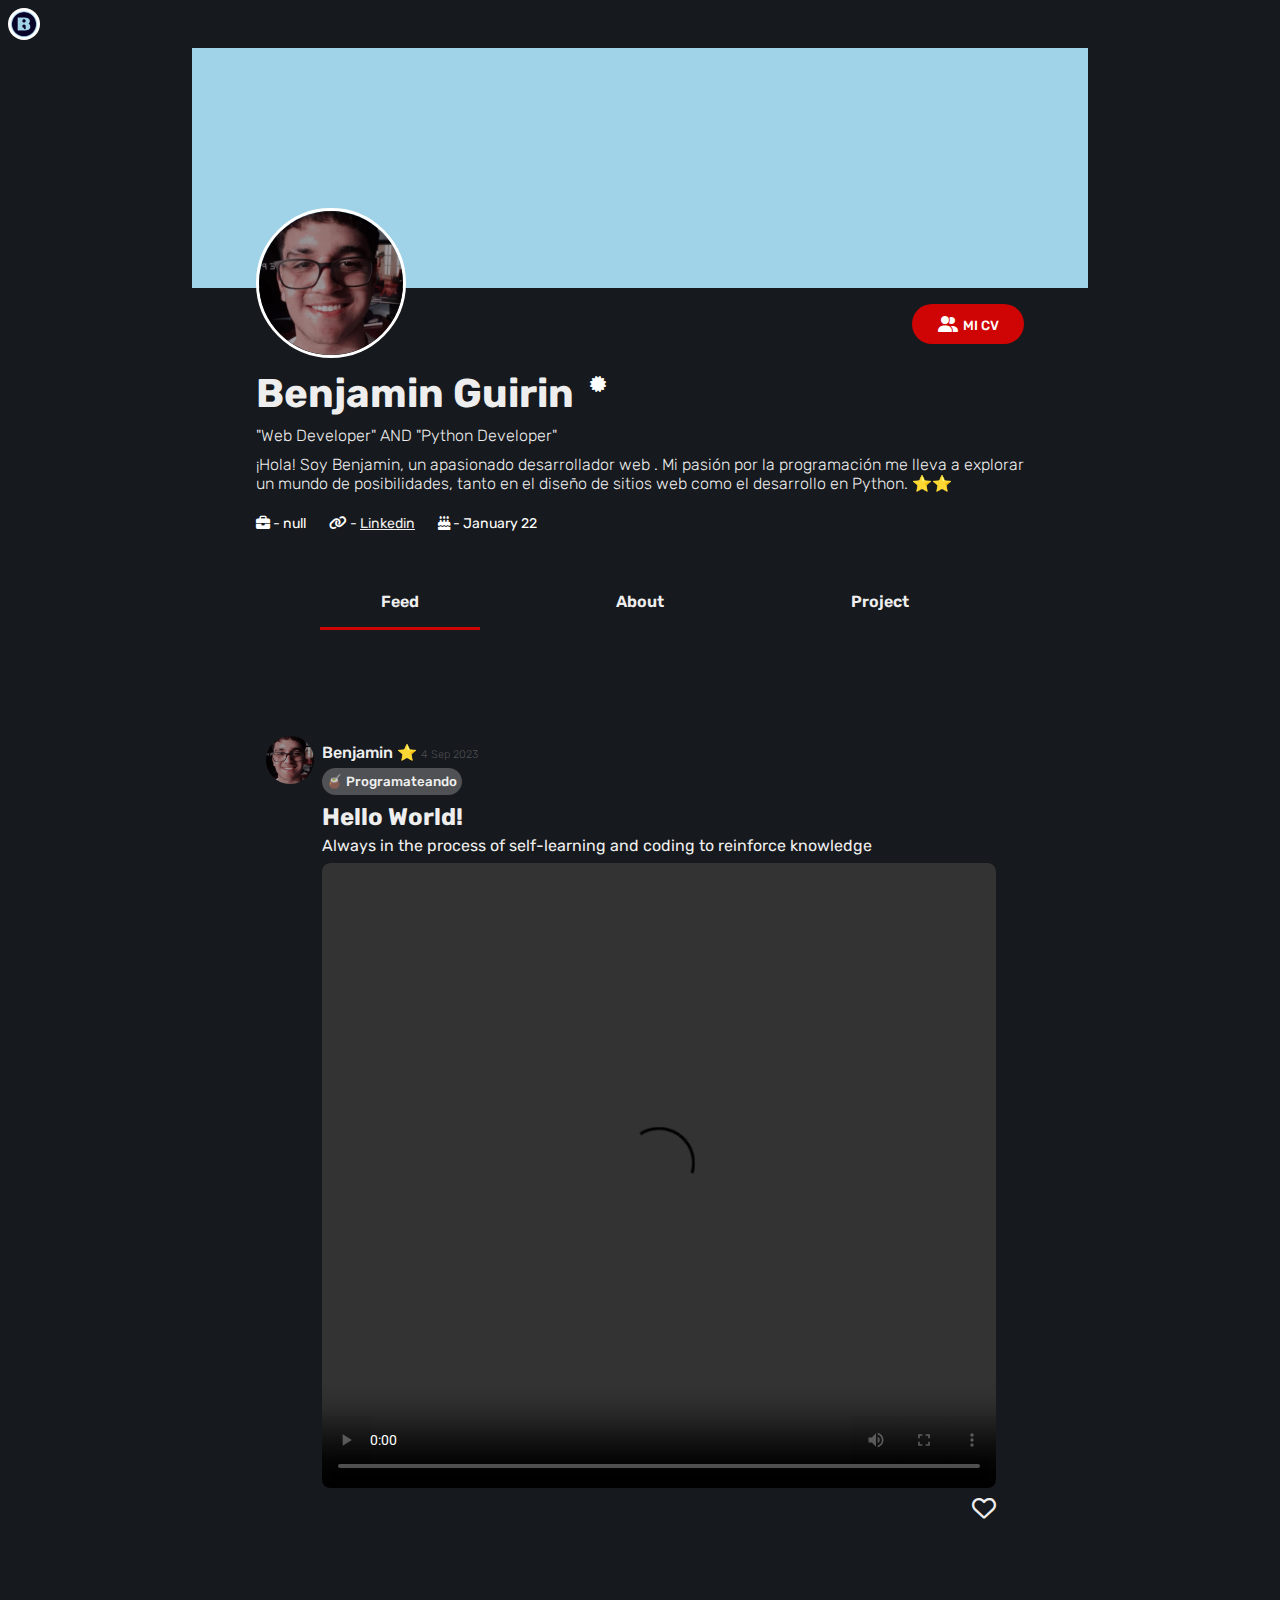
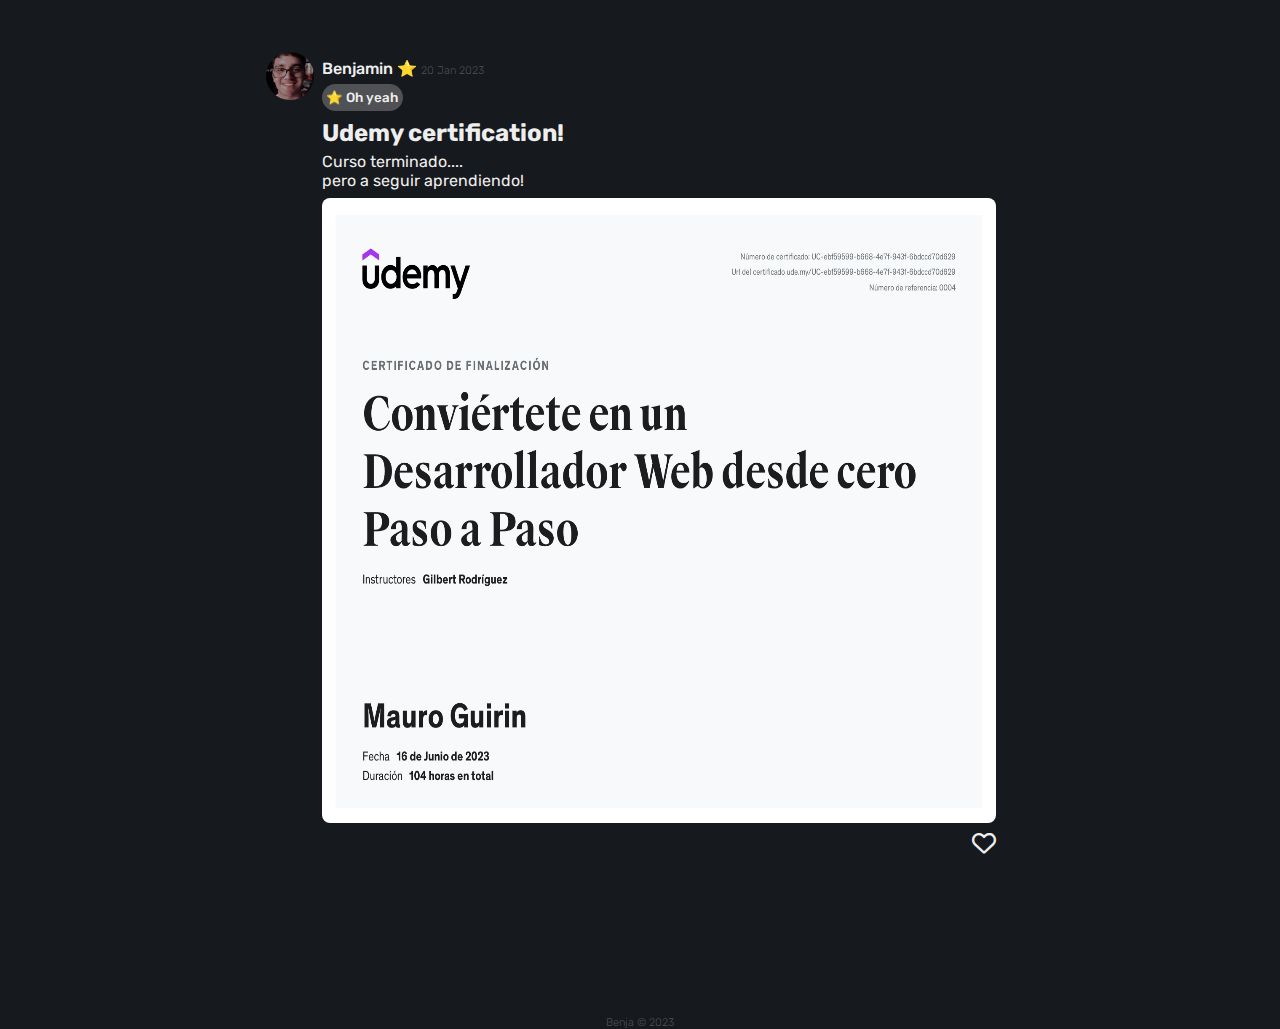
<file: index.html>
<!DOCTYPE html>
<html lang="es">
<head>
    <meta charset="UTF-8">
    <meta name="viewport" content="width=device-width, initial-scale=1.0">
    <title>Web Developer| Benjamin Guirin</title>
    <link rel="stylesheet" href="css/css.css">
    <link rel="stylesheet" href="https://cdnjs.cloudflare.com/ajax/libs/font-awesome/6.4.0/css/all.min.css">

 
</head>
<body class="bg-dark">
<!-- Nav -->
<nav>
    <div class="logo">
        <img src="img-vd/logo.png" alt="">
    </div>
</nav>
<!-- Header -->
<header>
    <div class="container-h">
    <!-- <iframe src="https://offline-dino-game.firebaseapp.com/" frameborder="0"></iframe>  -->
    

    </div>
    <div class="content-h">
        <div class="d1">
            <div class="img-perfil">
                <img src="img-vd/benja.jpg" style="border-radius: 50%;">
            </div>
            <div class="boton">
                 <i class="fa-solid fa-user-group" style="color: #ffffff;" for="boton"></i>
                <a href="img-vd/cv Benjamin Guirin (3).pdf" target="_blank"><input type="button" value="MI CV" name="boton"  href=""></a>
            </div>
        </div>
        <div class="d2">
            <div class="nombre">
                <h1> Benjamin Guirin</h1>
                <i class="fa-solid fa-certificate" style="color: #ffffff;"></i>
            </div>
            <div class="subnombre">
                <p>"Web Developer" AND "Python Developer"</p>
                <p> ¡Hola! Soy Benjamin, un apasionado desarrollador web . Mi pasión por la programación me lleva a explorar un mundo de posibilidades, tanto en el diseño de sitios web como el desarrollo en Python.  ⭐⭐</p>
            </div>
            <div class="links">
                <ul>
                    <li>
                       <i class="fa-solid fa-briefcase" style="color: #ffffff;"></i>
                        <span>- null</span>
                    </li>
                    <li>
                        <i class="fa-solid fa-link" style="color: #ffffff;"></i>
                        <span>- <a href="https://www.linkedin.com/in/benjamin-guirin-92a4bb256/" style=" color: #eee;" target="_blank">Linkedin</a></span>
                    </li>
                    <li>
                        <i class="fa-solid fa-cake-candles" style="color: #ffffff;"></i>
                        <span>- January 22</span>
                    </li>
                    <!-- <li>
                        <i class="fa-solid fa-calendar-days" style="color: #ffffff;"></i>
                        <span>- Joined Jan 2023</span>
                    </li> -->
                </ul>
            </div>
        </div>
    </div>
</header>
<!--Main -->
<main>
    <div class="nav-data">
        <ul>
            <li style="border-bottom:3px solid #cf0404;" ><a href="index.html">Feed</a></li>
            <li><a href="about.html">About</a></li>
            <li><a href="project.html">Project</a></li>
        </ul>
    </div>
    <section class="post">
        <article id="about" class="container-post">
            <div class="img-post">
                <img src="img-vd/benja.jpg" alt="" >
            </div>
            <div class="content-post">
                <div class="name-post">
                    <a href="">Benjamin ⭐ <span>4 Sep 2023</span></a>
                </div>
                <div class="estado">
                    <button type="submit"> 🧉 Programateando</button>
                </div>
                <div class="content">
                    <h2>Hello World!</h2>
                    <p>
                    Always in the process of self-learning and coding to reinforce knowledge     
                    </p>
                </div>
                 
                <div class="publicacion">
                        <video src="img-vd/VID_40960919_080320_073.mp4" alt="" controls></video>
                        <div class="reaction " ">
                           <i id="C-blanco" class="fa-regular fa-heart"></i>
                        </div>
                 </div>
            </div>
        </article>
        <article  class="container-post">
            <div class="img-post">
                <img src="img-vd/benja.jpg" alt="" >
            </div>
            <div class="content-post">
                <div class="name-post">
                    <a href="">Benjamin ⭐ <span>20 Jan 2023</span></a>
                </div>
                <div class="estado">
                    <button type="submit"> ⭐ Oh yeah</button>
                </div>
                <div class="content">
                    <h2>Udemy certification!</h2>
                    <p>Curso terminado.... <br> pero a seguir aprendiendo!</p>
                </div> 
                 <div class="publicacion">
                        <img src="img-vd/CERTIFICADO-UDEMY.jpg" alt="" controls></img>
                        <div class="reaction " ">
                           <i id="C-blanco" class="fa-regular fa-heart "></i>
                        </div>
                    </div>
            </div>
        </article>

    </section>
</main>
<!--Footer  -->
<footer>
 <span>Benja © 2023</span>
</footer>
        
        <!-- header section ends -->  
        <script src="js/js.js"></script>
          
</body>
</html>
</file>
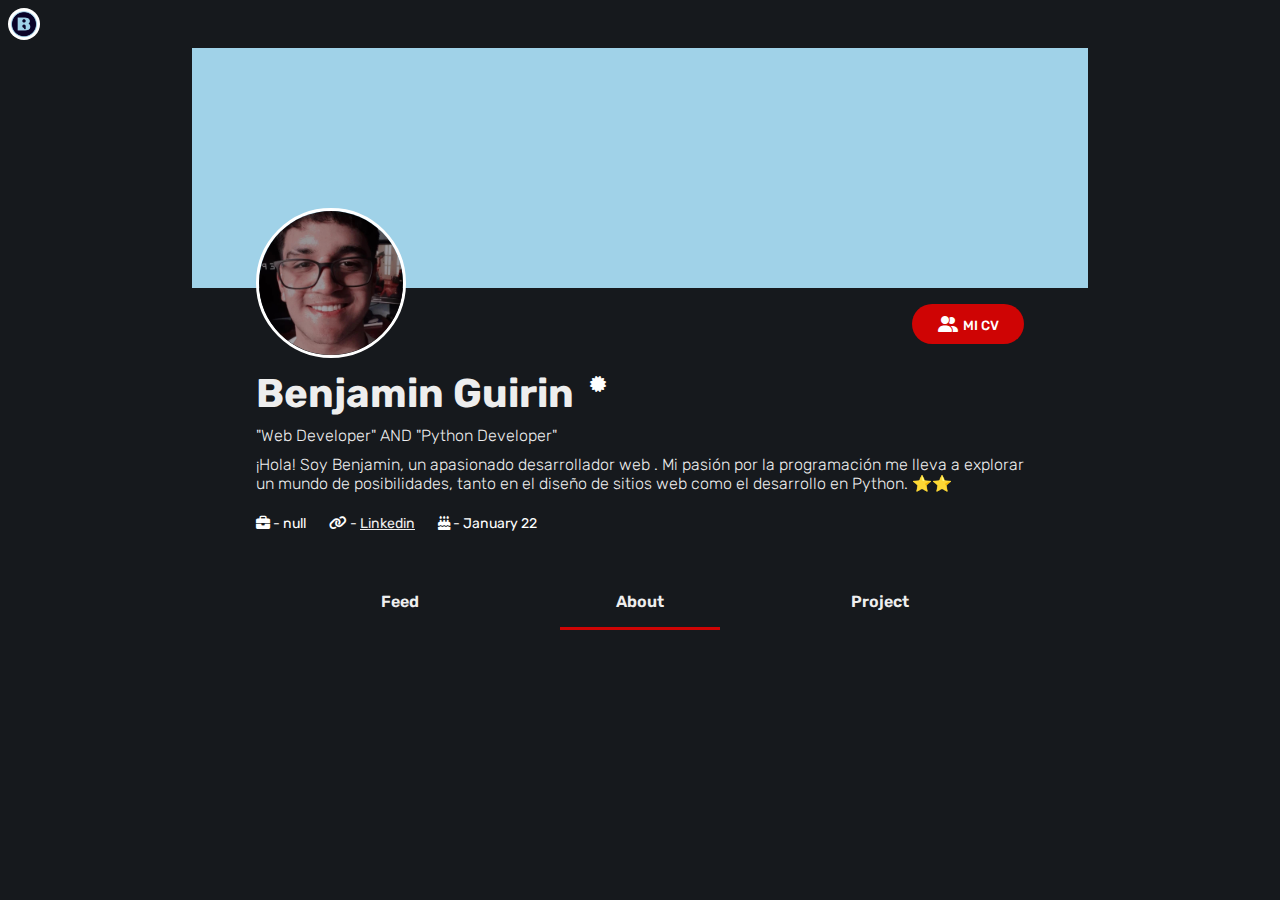
<file: about.html>
<!DOCTYPE html>
<html lang="es">
<head>
    <meta charset="UTF-8">
    <meta name="viewport" content="width=device-width, initial-scale=1.0">
    <title>Web Developer| Benjamin Guirin</title>
    <link rel="stylesheet" href="css/css.css">
    <link rel="stylesheet" href="https://cdnjs.cloudflare.com/ajax/libs/font-awesome/6.4.0/css/all.min.css">
 
 
</head>
<body class="bg-dark">
<!-- Nav -->
<nav>
    <div class="logo">
        <img src="img-vd/logo.png" alt="">
    </div>
</nav>
<!-- Header -->
<header>
    <div class="container-h">
        <div class="banner_h"></div>
    </div>
    <div class="content-h">
        <div class="d1">
            <div class="img-perfil">
                <img src="img-vd/benja.jpg" style="border-radius: 50%;">
            </div>
            <div class="boton">
                 <i class="fa-solid fa-user-group" style="color: #ffffff;" for="boton"></i>
                <a href="img-vd/cv Benjamin Guirin (3).pdf" target="_blank"><input type="button" value="MI CV" name="boton"  href=""></a>
            </div>
        </div>
        <div class="d2">
            <div class="nombre">
                <h1> Benjamin Guirin</h1>
                <i class="fa-solid fa-certificate" style="color: #ffffff;"></i>
            </div>
            <div class="subnombre">
                <p>"Web Developer" AND "Python Developer"</p>
                <p> ¡Hola! Soy Benjamin, un apasionado desarrollador web . Mi pasión por la programación me lleva a explorar un mundo de posibilidades, tanto en el diseño de sitios web como el desarrollo en Python.  ⭐⭐</p>
            </div>
            <div class="links">
                <ul>
                    <li>
                       <i class="fa-solid fa-briefcase" style="color: #ffffff;"></i>
                        <span>- null</span>
                    </li>
                    <li>
                      <i class="fa-solid fa-link" style="color: #ffffff;"></i>
                      <span>- <a href="https://www.linkedin.com/in/benjamin-guirin-92a4bb256/" style=" color: #eee;" target="_blank">Linkedin</a></span>
                    </li>
                    <li>
                        <i class="fa-solid fa-cake-candles" style="color: #ffffff;"></i>
                        <span>- January 22</span>
                    </li>
                    <!-- <li>
                        <i class="fa-solid fa-calendar-days" style="color: #ffffff;"></i>
                        <span>- Joined Jan 2023</span>
                    </li> -->
                </ul>
            </div>
        </div>
    </div>
</header>
<!--Main -->
<main>
    <div class="nav-data">
        <ul>
          <li><a href="index.html">Feed</a></li>
          <li style="border-bottom:3px solid #cf0404;" ><a href="index.html"><a href="about.html">About</a></li>
          <li><a href="project.html">Project</a></li>
        </ul>
    </div>
</body>
<script src="js/js.js"></script>
</html>
</file>
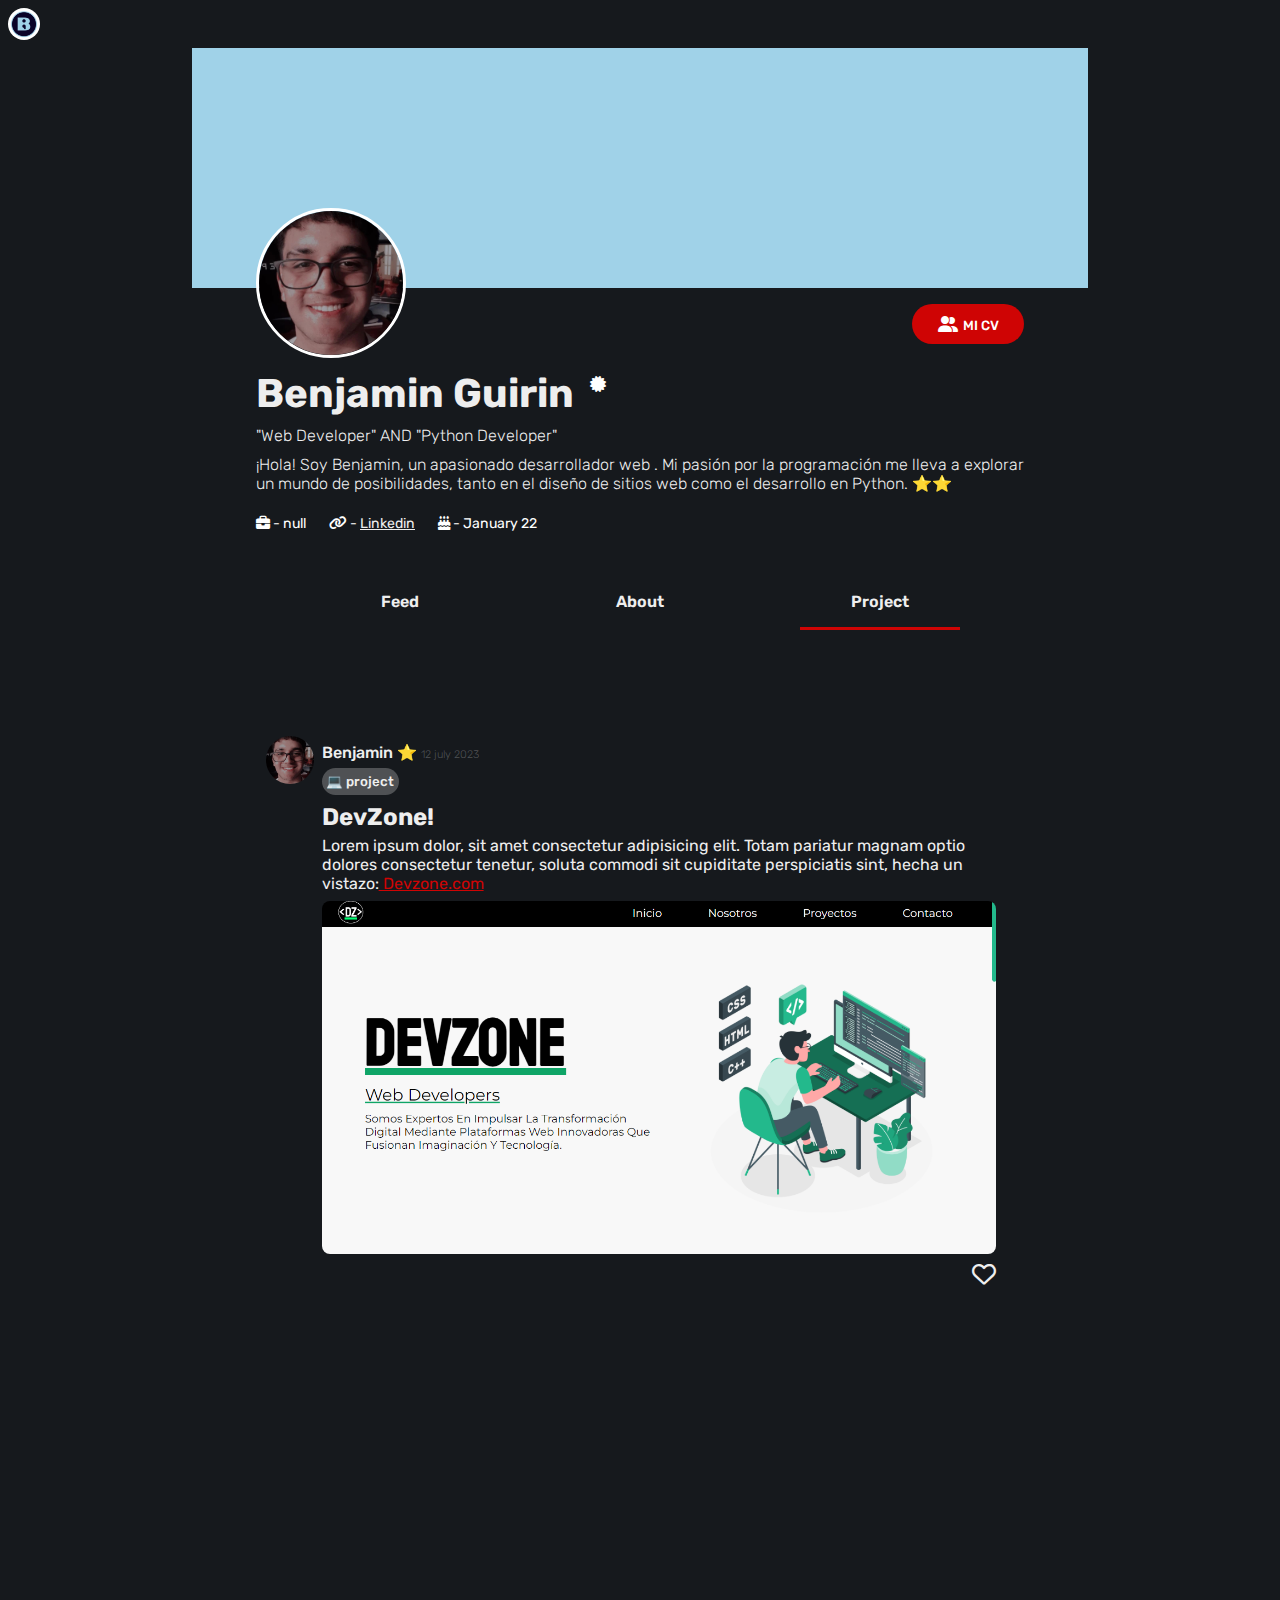
<file: project.html>
<!DOCTYPE html>
<html lang="es">
<head>
    <meta charset="UTF-8">
    <meta name="viewport" content="width=device-width, initial-scale=1.0">
    <title>Web Developer| Benjamin Guirin</title>
    <link rel="stylesheet" href="css/css.css">
    <link rel="stylesheet" href="https://cdnjs.cloudflare.com/ajax/libs/font-awesome/6.4.0/css/all.min.css">
  
 
</head>
<body class="bg-dark">
<!-- Nav -->
<nav>
    <div class="logo">
        <img src="img-vd/logo.png" alt="">
    </div>
</nav>
<!-- Header -->
<header>
    <div class="container-h">
        <div class="banner_h"></div>
    </div>
    <div class="content-h">
        <div class="d1">
            <div class="img-perfil">
                <img src="img-vd/benja.jpg" style="border-radius: 50%;">
            </div>
            <div class="boton">
                 <i class="fa-solid fa-user-group" style="color: #ffffff;" for="boton"></i>
                <a href="img-vd/cv Benjamin Guirin (3).pdf" target="_blank"><input type="button" value="MI CV" name="boton"  href=""></a>
            </div>
        </div>
        <div class="d2">
            <div class="nombre">
                <h1> Benjamin Guirin</h1>
                <i class="fa-solid fa-certificate" style="color: #ffffff;"></i>
            </div>
            <div class="subnombre">
                <p>"Web Developer" AND "Python Developer"</p>
                <p> ¡Hola! Soy Benjamin, un apasionado desarrollador web . Mi pasión por la programación me lleva a explorar un mundo de posibilidades, tanto en el diseño de sitios web como el desarrollo en Python.  ⭐⭐</p>
            </div>
            <div class="links">
                <ul>
                    <li>
                       <i class="fa-solid fa-briefcase" style="color: #ffffff;"></i>
                        <span>- null</span>
                    </li>
                    <li>
                        <i class="fa-solid fa-link" style="color: #ffffff;"></i>
                        <span>- <a href="https://www.linkedin.com/in/benjamin-guirin-92a4bb256/" style=" color: #eee;" target="_blank">Linkedin</a></span>
                    </li>
                    <li>
                        <i class="fa-solid fa-cake-candles" style="color: #ffffff;"></i>
                        <span>- January 22</span>
                    </li>
                    <!-- <li>
                        <i class="fa-solid fa-calendar-days" style="color: #ffffff;"></i>
                        <span>- Joined Jan 2023</span>
                    </li> -->
                </ul>
            </div>
        </div>
    </div>
</header>
<!--Main -->
<main>
    <div class="nav-data">
        <ul>
            <li><a href="index.html">Feed</a></li>
            <li ><a href="about.html">About</a></li>
            <li style="border-bottom:3px solid #cf0404;"><a href="project.html">Project</a></li>
        </ul>
    </div>
    <section class="post">
    <article id="Project" class="container-post">
        <div class="img-post">
            <img src="img-vd/benja.jpg" alt="" >
        </div>
        <div class="content-post">
            <div class="name-post">
                <a href="">Benjamin ⭐ <span>12 july 2023</span></a>
            </div>
            <div class="estado">
                <button type="submit"> 💻 project</button>
            </div>
            <div class="content">
                <h2>DevZone!</h2>
                <p>Lorem ipsum dolor, sit amet consectetur adipisicing elit. Totam pariatur magnam optio dolores consectetur tenetur, soluta commodi sit cupiditate perspiciatis sint, hecha un vistazo:<a href="https://devzone-web.vercel.app/?fbclid=PAAabSpxqkPswhCQDHQyXKdtWB2nZTuWfYOKonSkuSRbbwtFCf2Qo69qQGB4g" target="_blank"> Devzone.com</a></p>
             
                <div class="publicacion">
                    <img src="img-vd/devzone.png" alt="">
                    <div class="reaction " ">
                       <i id="C-blanco" class="fa-regular fa-heart "></i>
                    </div>
                </div>
                
            </div>
        </div>
    </article>
</section>
</body>
<script src="js/js.js"></script>
</html>
</file>
<file: css/css.css>
@import url('https://fonts.googleapis.com/css2?family=Changa:wght@200;400;600;800&family=Modak&family=Montserrat:wght@100;200;300;400;500&family=Oi&family=Poppins:wght@100;500&family=Roboto+Mono:wght@100;200;300&family=Roboto:ital,wght@0,100;0,300;0,400;0,500;1,100&family=Rubik:wght@300;400;500;700&family=Staatliches&family=Titan+One&display=swap');

:root{
    --primer-color:#16191d;
    --segundo-color:#a0d2e8;
    --tercer-color:#cf0404;
}
*{
    box-sizing: border-box;
    font-family:'Rubik' ;
    padding: 0;
    margin: 0;
}

body{
    background:var(--primer-color);
}

/* nav */
nav{
    width:100%;
    height: 3rem ;
}
nav .logo{
    display: flex;
    position: fixed;
    justify-content: left;
    width:3rem;
    height: 3rem;
    padding: .5rem;
  
}
nav .logo img{
    border-radius: 100%;
}
/**/
header{
    display: flex;
    align-items: center;
    justify-content:start;
    flex-direction: column;
}
header .container-h {
    background-color: #a0d2e8;
    width: 60%;
    height: 15rem;
}
header .container-h iframe{
    width: 100%;
    height: 15rem;
}
header .content-h {
    display:flex;
    padding: 0 5%; 
    width: 60%;
    height: 18rem;
    flex-direction: column;
}
header .content-h .d1{
    display: flex;
    width: 100%;
    height: 20%;
    justify-content: space-between;
    
}

header .content-h .d1 img{
    width: 150px;
    position:relative;
    top: -5rem;
    /* left: 1rem; */
    border: 3px solid #fff;
}
header .content-h .d2 {
    display: flex;
    flex-direction: column; 
    align-items: flex-start;
}
header .content-h .d2 .nombre {
    color: #eee;
    display: flex;
    align-items: center;
    height: 5rem;
    padding-top: 1rem;
}
header .content-h .d2 .nombre h1{
    font-size: 2.5em;
}
header .content-h .d2 .nombre i {
    padding-left: 1rem;
    position: relative;
    bottom: 10px;
}
header .content-h .d2 .subnombre {
    color: #eee;
    /* height: 1rem; */
    font-size: 1em;
    margin: 0;
    margin-bottom: 10px;
    font-weight: 300;
}
header .content-h .d2 .subnombre p{
    font-size: 1em;
    margin: 0;
    margin-bottom: 10px;
    font-weight: 300;
}
header .content-h .d2 .links {
    display: flex;
    flex-direction: row; 
    align-items: flex-start;
}
header .content-h .d2 .links ul{
    list-style: none;
    padding: 0; 
    margin: 0;
}
header .content-h .d2 .links li {
    display: inline; 
    margin-right: 20px;
    font-size: .8rem;
}
header .content-h .d2 .links li i , header .content-h .d2 .links li span{
    color:#fff ;
    font-size: 1.1em;
}
.boton {
    width: 7rem;
    height: 2.5rem;
    background-color: var(--tercer-color);
    border: none;
    border-radius: 3rem;
    color: var(--segundo-color);
    font-family: 'Rubik';
    display: flex;
    align-items: center;
    justify-content: center;
    margin: 1rem 0;

      
}
 .boton input {
    font-weight: 500;
    background-color: transparent;
    color: #ffffff;
    border: none;
    cursor: pointer;
    align-items: center;
}

.boton i {
    margin-right: 5px;
} 
/*main*/
main {
    display: flex;
    align-items: center;
    justify-content: center;
    flex-direction: column; 
}

.nav-data {
    width: 50%; 
    height: 2rem;
    margin-bottom: 3rem;
    font-weight: 600;
}

.nav-data ul {
    display: flex;
    justify-content: space-between;
    list-style: none;
    margin: 0;
    padding: 0;
}

.nav-data ul li {
    width: 10rem;
    margin: 0;
    padding: 1rem;
    text-align: center;
    
}

.nav-data ul li a {
    text-decoration: none;
    color: #eee;
    
}
.nav-data ul li:hover{
    cursor: pointer;
    background-color: #2d3035;
    border-radius: .2rem;
    color: var(--segundo-color);
    border-bottom: 3px solid var(--segundo-color);
    padding-bottom: .5rem;
    animation-duration: 1s;
}
/*seccion post*/
.post{
    display: flex;
    flex-direction: column;
    width: 50%; 
    margin: 4rem;
}

.post .img-post{
    display:flex;
    width: 3rem;
    height: 50vh;
}
.post .img-post img{
    width: 3rem;
    height: 3rem;
    border-radius: 50%;
    cursor: pointer;
}
.container-post{
    display: flex;
    width: 100%; 
    height: 100vh;
    gap: .5rem;
    padding: 1rem .6rem; 
    margin-bottom: 1rem;
    
}
.container-post:hover{
    background-color: #2d3035;
    border-radius: .5rem;
}
.container-post .content-post{
    width: 90%;
    height: 100%;
}
.container-post .content-post .name-post {
    width:100% ;
    height: 2rem;
    display: flex;
    align-items: center;
    justify-content: start;
}
.container-post .content-post .name-post a{
    text-decoration: none;
    font-size:1rem;
    font-weight: 500;
    color: #eee;
}
.container-post .content-post .name-post span{
    font-weight: 200;
    font-size: 11px;
    color:#d3d3d34d;
}
.container-post .content-post .estado button{
    background-color:#d3d3d34d;
    color: #eee;
    border: none;
    width: auto;
    height: 1.7rem;
    padding: .3rem;
    cursor: pointer;
    font-weight: 500;
    border-radius: 3rem;
}
.container-post .content-post .content{
    color: #eee;
    width: 100%;
}
.container-post .content-post .content h2{
    margin: .5rem 0 .3rem 0;
}
.container-post .content-post .content p{
    margin-bottom:.5rem ;
    margin-top:0;
    width: 100%;
}
.container-post .content-post .content p a{
    color: var(--tercer-color);
}
.container-post .content-post  .publicacion{
    height: 80%;
    width: 100%;
}
.container-post .content-post  .publicacion video{
    margin: 0 auto;
    width: 100%;
    height: 90%;
    justify-content:center;
    background-color: black;
    border-radius: .5rem;
    display: flex;
}
.container-post .content-post .publicacion img{
    margin: 0 auto;
    width: 100%;
    height: 90%;
    justify-content:center;
    border-radius: .5rem;
    display: flex;
}

.container-post .content-post  .reaction{
    display: flex;
    justify-content: end;
    font-size: 1.5rem;
}
.container-post .content-post .reaction i{
    color: #eee;
    cursor:pointer;
    padding-top: .5rem;
    animation: corazon2 0.8s ease-in-out both;
}
.container-post .content-post  .reaction i.active{
    color: #cf0404;
    animation: corazon 0.8s ease-in-out both;
}
@keyframes corazon{
    0%{
        transform:scale(0);
    } 
    50%{
        transform:scale(1.7)
    }

    100%{
        transform:scale(1);
    }
}
@keyframes corazon2{
    0%{
        transform:scale(1);
    }
    50%{
        transform:scale(1.2)
    }
    100%{
        transform:scale(1);
    }
}
footer span{
    display: flex;
    justify-content: center;
    font-weight: 200;
    font-size: 11px;
    color:#d3d3d34d;
}


/*media */
@media (min-width: 1200px){
    header .container-h{
        width: 70%;
    }
    header .content-h {
        width: 70%;
    }
    .post{
        width: 60%; 
    }
}
@media (max-width: 1200px) {
    header .container-h{
        width: 70%;
    }
    header .content-h {
        width: 70%;
    }
    .post{
        width: 60%; 
    }
}

@media (max-width: 1100px){
    header .container-h{
        width: 75%;
    }
    header .content-h {
        width: 75%;
    }
    .post{
        width: 65%; 
    }

}
@media (max-width:1000px){
    header .container-h{
        width: 80%;
    }
    header .content-h {
        width: 80%;
    }
    .post{
        width: 70%; 
    }
}
@media (max-width:900px){
    header .container-h{
        width: 90%;
    }
    header .content-h {
        width: 90%;
    }
    .post{
        display: flex;
        flex-direction: column;
        width: 75%; 
        margin: 3rem;
    }
    .nav-data{
        margin-top: 3rem;
        width: 70%;
    }
    .container-post .content-post  .publicacion{
        height: 75%;
}
}


@media (max-width:700px){
    header .container-h{
        width: 100%;
    }
    header .content-h {
        width: 100%;
    }
    .post{
        display: flex;
        flex-direction: column;
        width: 95%; 
        margin: 0rem;
    }
    .nav-data{
        margin-top: 3rem;
        width: 100%;
    }
}
@media (max-width:599px){
    .post{
        display: flex;
        flex-direction: column;
        width: 100%; 
        margin: 0;
    }
    .nav-data{
        margin-top: 3rem;
        width: 100%;
    }
}
@media (max-width:500px){
    header{
        height: 50vh;
    }
    nav{
        height: 3.5rem;
    }
    header .container-h{
        height: 10rem;
        height: 32%;
    }
    header .container-h iframe{
        height: 10rem;
        height: 32%;
    }
    header .content-h {
        height: 40vh;
        height: 59%;
    }
    header .content-h .d1{
        height: 10%;
    }
    header .content-h .d1 img{
        width: 90px;
        top: -3rem;
    }
    .boton{
        width: 5.5rem;
        margin: .5rem 0;
    }
    header .content-h .d2{
        padding-top: 1.5rem;
    }
    header .content-h .d2 .nombre {
        height: 3rem;
        padding-top:0;
    }
    header .content-h .d2 .nombre h1{
        font-size: 1.7em;
    }
    header .content-h .d2 .nombre i{
        padding-left: .5rem;
    }
    header .content-h .d2 .subnombre {
        padding-top: .5rem;
    }
    header .content-h .d2 .subnombre p{
        font-size: .9em;
    }
    .nav-data{
        width: 100%;
        margin-bottom: 4rem;
    }
    .nav-data{
        justify-content: space-evenly;
    }
    .container-post{
        height:60vh ;
    }
    .container-post .content-post  .publicacion{
        height: 60%;
}
    .post .img-post img{
        width: 2.7rem;
        height: 2.7rem;
    }
    .container-post .content-post .content h2{
        font-size: 1.5em;
    }
}
</file>
